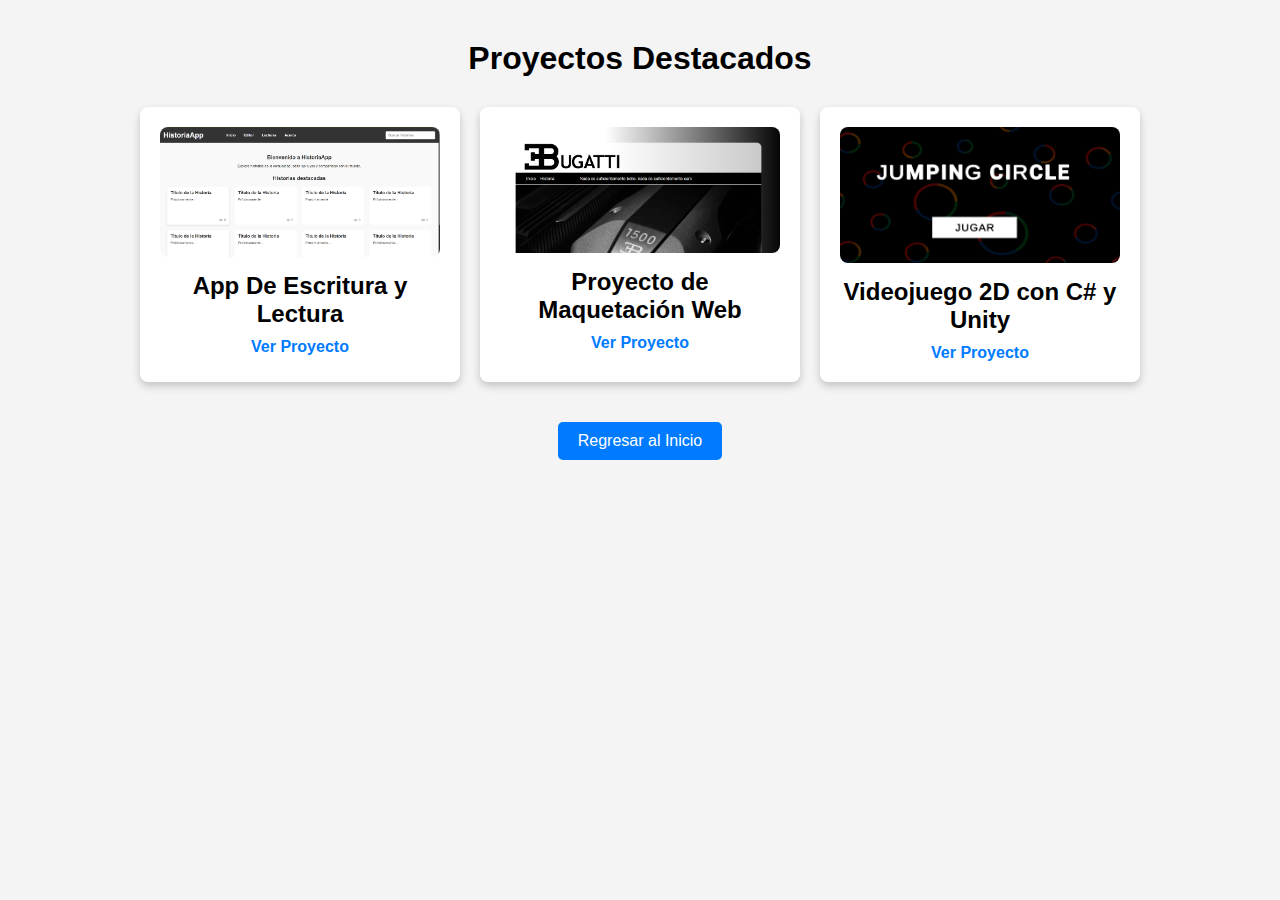
<file: Destacados.html>
<!DOCTYPE html>
<html lang="es">
<head>
    <meta charset="UTF-8">
    <meta name="viewport" content="width=device-width, initial-scale=1.0">
    <title>Mis Proyectos</title>
    <style>
        body {
            font-family: Arial, sans-serif;
            text-align: center;
            background-color: #f4f4f4;
            margin: 0;
            padding: 20px;
        }
        h1 {
            margin: 20px;
        }
        .contenedor {
            display: flex;
            justify-content: center;
            gap: 20px;
            flex-wrap: wrap;
            margin-top: 30px; /* Baja un poco las tarjetas */
        }
        .tarjeta {
            background-color: white;
            padding: 20px;
            border-radius: 8px;
            width: 280px; /* Se aumentó un poco el tamaño */
            box-shadow: 0px 4px 8px rgba(0, 0, 0, 0.2);
            text-align: center;
            transition: transform 0.3s;
            display: flex;
            flex-direction: column;
            align-items: center; /* Alinea correctamente los textos */
        }
        .tarjeta:hover {
            transform: scale(1.05);
        }
        .tarjeta img {
            width: 100%;
            border-radius: 8px;
        }
        .tarjeta h2 {
            margin: 15px 0 10px;
        }
        .tarjeta a {
            display: block;
            text-decoration: none;
            font-weight: bold;
            color: #007BFF;
        }
        .boton {
            display: inline-block;
            margin-top: 40px;
            padding: 10px 20px;
            background-color: #007BFF;
            color: white;
            text-decoration: none;
            border-radius: 5px;
            font-size: 16px;
            transition: background 0.3s;
        }
        .boton:hover {
            background-color: #0056b3;
        }
    </style>
</head>
<body>

    <h1>Proyectos Destacados</h1>
    <div class="contenedor">
        <div class="tarjeta">
            <img src="imagenes/{4A16ADF3-3A24-4D90-BF52-DB1256D0537B}.png" alt="Proyecto 1">
            <h2>App De Escritura y Lectura</h2>
            <a href="https://pilardevs.github.io/HistoryMyApp/" target="_blank">Ver Proyecto</a>
        </div>
        <div class="tarjeta">
            <img src="imagenes/{F44A8EE5-508A-4BB5-8DE3-C2FFD44E5688}.png" alt="Proyecto 2">
            <h2>Proyecto de Maquetación Web</h2>
            <a href="https://pilardevs.github.io/Buggary.Pilar.github.io.com/" target="_blank">Ver Proyecto</a>
        </div>
        <div class="tarjeta">
            <img src="imagenes/{1D9210D8-5760-4727-9636-1C940D3AEDA4}.png" alt="Proyecto 3">
            <h2>Videojuego 2D con C# y Unity</h2>
            <a href="https://drive.google.com/drive/folders/1N6YSjk-Z5qujln__PUu8oiqaT81wTjXr?usp=sharing" target="_blank">Ver Proyecto</a>
        </div>
    </div>

    <!-- Botón de regreso al index -->
    <a href="index.html" class="boton">Regresar al Inicio</a>

</body>
</html>
</file>
